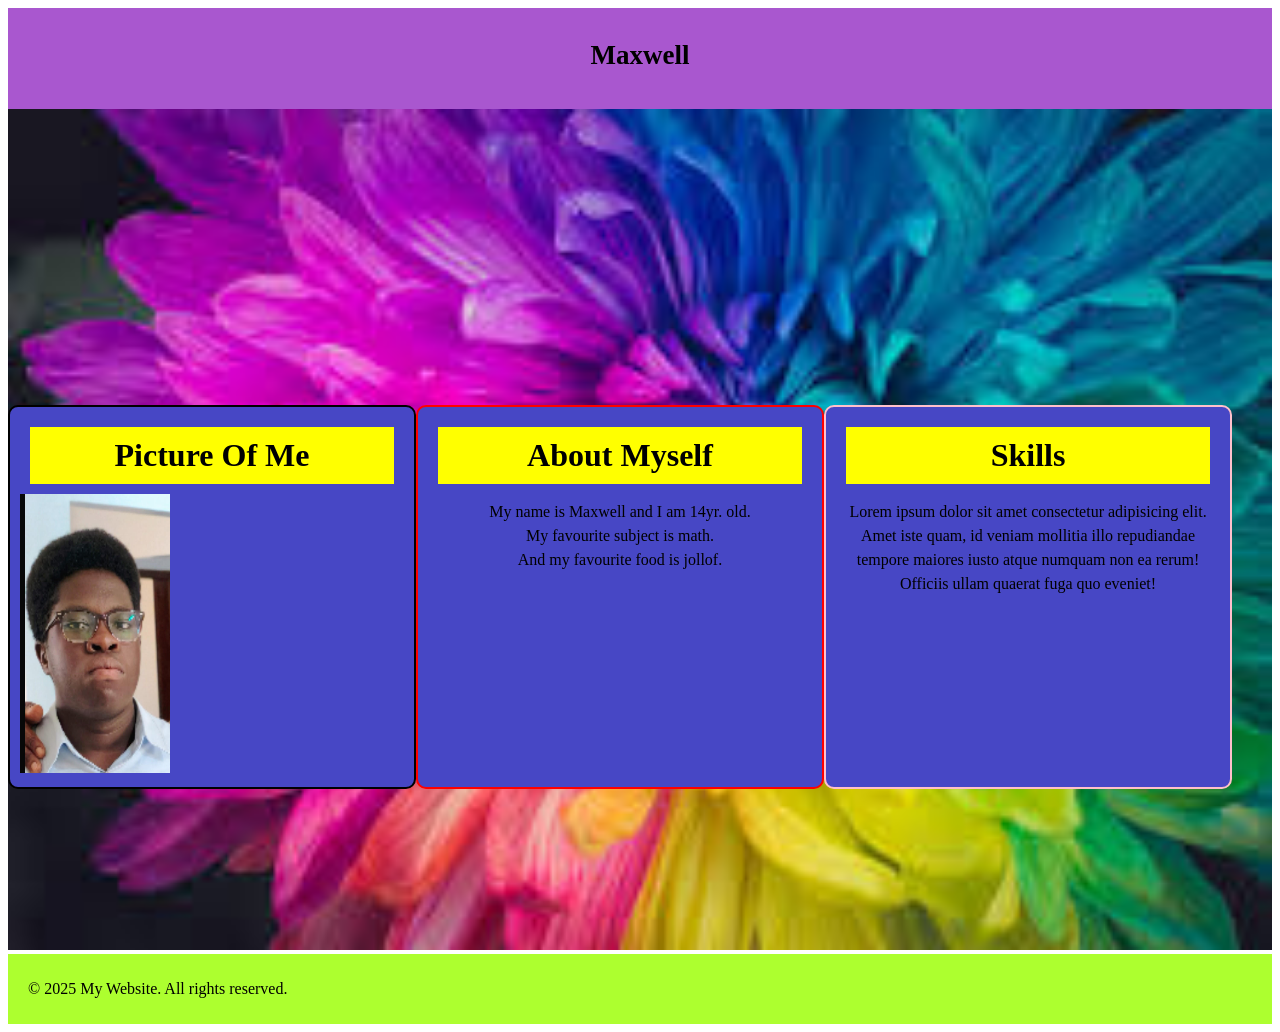
<file: allaboutme.html>
<!DOCTYPE html>
<html lang="en">
<head>
    <title>Myself</title>
    <link rel="stylesheet" href="My.css">
</head>
<body>
    <nav class="nav">
        <h1>Maxwell</h1>
    </nav>
    <div>
        <img src="colour.jpg" alt="" class="img">
        </div>
    <div class="M">
    <div class="card">
        <h1>Picture Of Me</h1>
      <img src="max.jpg" alt="" class="img2">
    </div>
    <div class="cardz">
        <h1>About Myself</h1>
        <p class="A">My name is Maxwell and I am 14yr. old.<br>
           My favourite subject is math. <br>
           And my favourite food is jollof.
           </p>
    </div>
    <div class="cardy">
      <h1>Skills</h1>
      <p class="B">Lorem ipsum dolor sit amet consectetur adipisicing elit.<br> 
        Amet iste quam, id veniam mollitia illo repudiandae <br>
        tempore maiores iusto atque numquam non ea rerum! <br>
        Officiis ullam quaerat fuga quo eveniet!</p>
    </div>
    </div>
    <!-- Footer section -->
  <footer class="site-footer">
    <p>&copy; 2025 My Website. All rights reserved.</p>
    </footer>
</body>
</html>
</file>
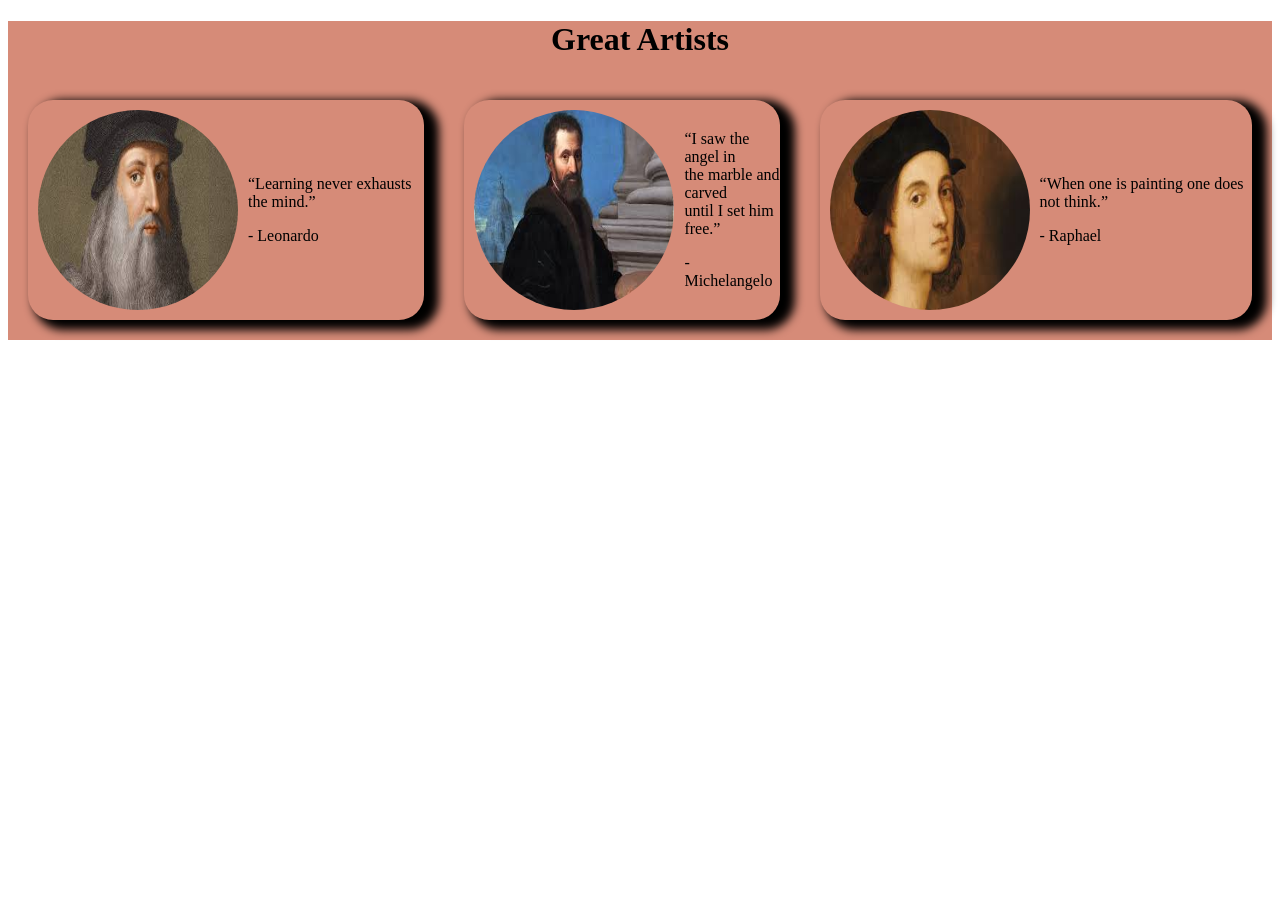
<file: client.html>
<!DOCTYPE html>
<html lang="en">
<head>
    <meta charset="UTF-8">
    <meta name="viewport" content="width=device-width, initial-scale=1.0">
    <title>Document</title>
    <link rel="stylesheet" href="client.css">
</head>
<body>
    <div class="Art">
      <h1>Great Artists</h1>
      <div class="main-test">
        <figure>
            <img src="Leonardo.jpg" alt="Leonardo">
            <figcaption>
              <p><q>Learning never exhausts the mind.</q></p>
              <p>- Leonardo</p>
            </figcaption>
        </figure>
        <figure>
          <img src="Michelangelo.jpg" alt="Michelangelo">
          <figcaption>
            <p><q>I saw the angel in <br> the marble and carved <br> until I set him <br> free.</q></p>
            <p>- Michelangelo</p> 
          </figcaption>
        </figure>
        <figure>
          <img src="Raphael.jpg" alt="Raphael">
          <figcaption>
            <p><q>When one is painting one does not think.</q></p>
            <p>- Raphael</p> 
          </figcaption>
        </figure>
      </div>   
    </div>
</body>
</html>
</file>
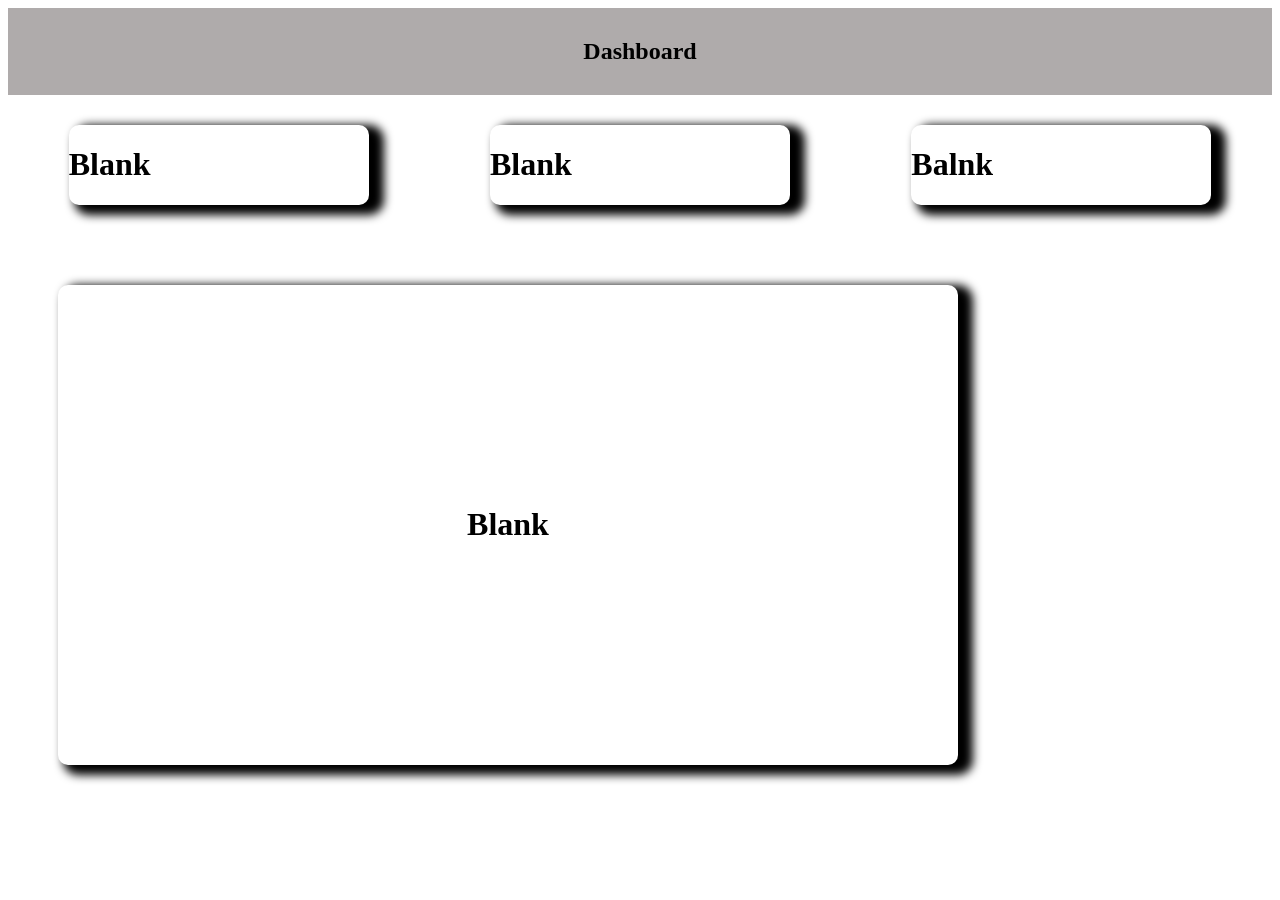
<file: dashboard.html>
<!DOCTYPE html>
<html lang="en">
<head>
    <meta charset="UTF-8">
    <meta name="viewport" content="width=device-width, initial-scale=1.0">
    <title>Dashboard</title>
    <style>
        nav{
            text-align: center;
            background-color: rgb(175, 171, 171);
            color: black;
            padding: 10px;
        }
        .M{
            display: flex;
            justify-content: space-around;
        }
        .card{
           box-shadow: 10px 5px 10px 5px;
           width: 300px;
           margin: 30px;
           border-radius: 10px;
        }
        .card3{
          box-shadow: 10px 5px 10px 5px;
          width: 500px;
          margin: 50px;
          padding: 200px; 
          text-align: center;
          border-radius: 10px;
        }


    </style>
</head>
<body>
    <nav class="nav"><h1>Dashboard</h1></nav>
    <div class="M">
    <div class="card">
      <h1>Blank</h1>
    </div>
    <div class="card">
      <h1>Blank</h1>
    </div>
    <div class="card">
    <h1>Balnk</h1>
    </div>
    </div>
    <div class="card3">
      <h1>Blank</h1>
    </div>
</body>
</html>
</file>
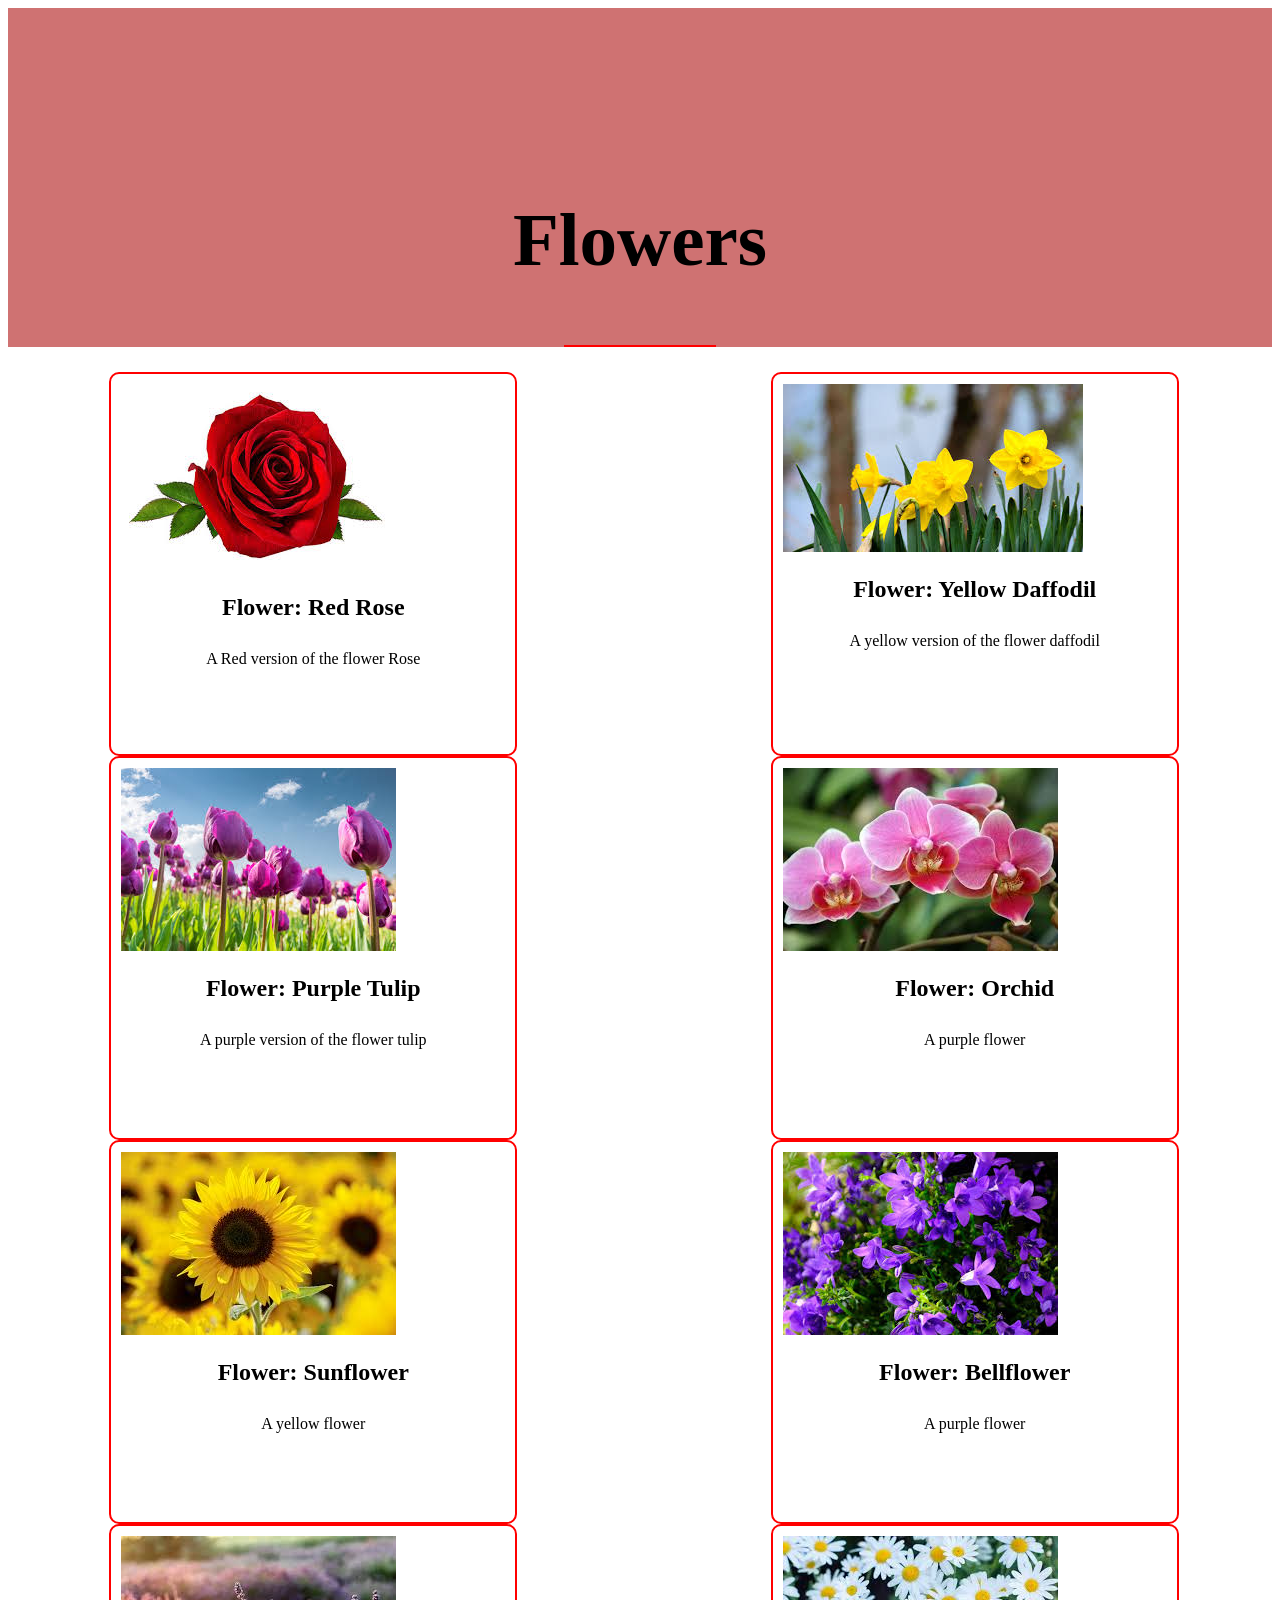
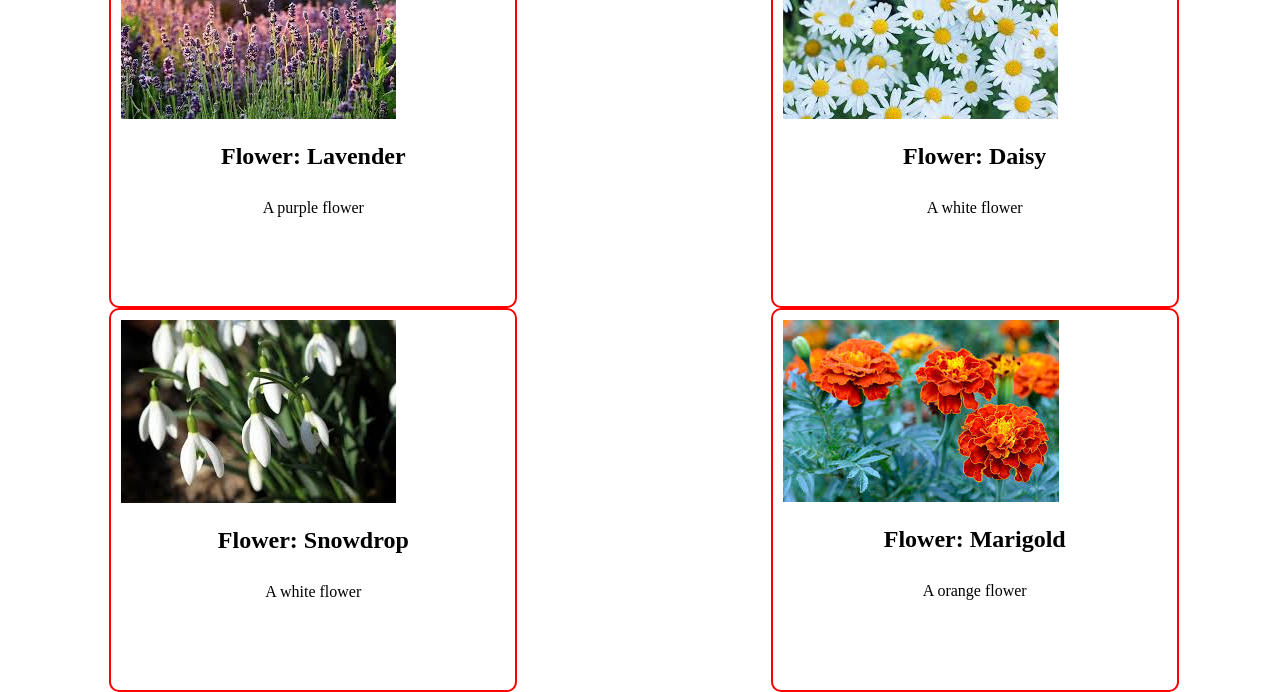
<file: gallary.html>
<!DOCTYPE html>
<html lang="en">
<head>
    <meta charset="UTF-8">
    <meta name="viewport" content="width=device-width, initial-scale=1.0">
    <title>My Gallary</title>
    <style>
 .body{
    text-align: center;
    margin-top: 50px;
    background: linear-gradient(red,coral,rgb(170, 114, 10),pink, lightpink);
 }
 nav{
    text-align: center;
    background-color: rgb(207, 114, 114);
    font-size: 50px;
    padding-top:10% ;
    margin: 0px;
 }
 hr{
    width: 150px;
    border: 1px solid red;
 }
 .card2{
    
    border: 2px solid red;
    border-radius: 10px;
    padding: 10px;
    width: 30vw;
    height: 40vh;
}
.card2 h2{
    text-align: center;
    background-color: white;
    padding: 10px;
    margin: 10px;
}
.card2 p{
    text-align: center;
    line-height: 1.5rem;
}
.card{
    border: 2px solid red;
    border-radius: 10px;
    padding: 10px;
    width: 30vw;
    height: 40vh;
}
.card h2{
    text-align: center;
    background-color: white;
    padding: 10px;
    margin: 10px;
}
.card p{
    text-align: center;
    line-height: 1.5rem;
}

.card3{
    
    border: 2px solid red;
    border-radius: 10px;
    padding: 10px;
    width: 30vw;
    height: 40vh;
}
.card3 h2{
    text-align: center;
    background-color: white;
    padding: 10px;
    margin: 10px;
}
.card3 p{
    text-align: center;
    line-height: 1.5rem;
}
.card4{
    border: 2px solid red;
    border-radius: 10px;
    padding: 10px;
    width: 30vw;
    height: 40vh;
}
.card4 h2{
    text-align: center;
    background-color: white;
    padding: 10px;
    margin: 10px;
}
.card4 p{
    text-align: center;
    line-height: 1.5rem;
}
.card5{
    
    border: 2px solid red;
    border-radius: 10px;
    padding: 10px;
    width: 30vw;
    height: 40vh;
}
.card5 h2{
    text-align: center;
    background-color: white;
    padding: 10px;
    margin: 10px;
}
.card5 p{
    text-align: center;
    line-height: 1.5rem;
}

.card6{
    
    border: 2px solid red;
    border-radius: 10px;
    padding: 10px;
    width: 30vw;
    height: 40vh;
}
.card6 h2{
    text-align: center;
    background-color: white;
    padding: 10px;
    margin: 10px;
}
.card6 p{
    text-align: center;
    line-height: 1.5rem;
}
.card7{
    
    border: 2px solid red;
    border-radius: 10px;
    padding: 10px;
    width: 30vw;
    height: 40vh;
}
.card7 h2{
    text-align: center;
    background-color: white;
    padding: 10px;
    margin: 10px;
}
.card7 p{
    text-align: center;
    line-height: 1.5rem;
}
.card8{
   
    border: 2px solid red;
    border-radius: 10px;
    padding: 10px;
    width: 30vw;
    height: 40vh;
}
.card8 h2{
    text-align: center;
    background-color: white;
    padding: 10px;
    margin: 10px;
}
.card8 p{
    text-align: center;
    line-height: 1.5rem;
}

.card9{
    
    border: 2px solid red;
    border-radius: 10px;
    padding: 10px;
    width: 30vw;
    height: 40vh;
}
.card9 h2{
    text-align: center;
    background-color: white;
    padding: 10px;
    margin: 10px;
}
.card9 p{
    text-align: center;
    line-height: 1.5rem;
}
.card10{
   
    border: 2px solid red;
    border-radius: 10px;
    padding: 10px;
    width: 30vw;
    height: 40vh;
}
.card10 h2{
    text-align: center;
    background-color: white;
    padding: 10px;
    margin: 10px;
}
.card10 p{
    text-align: center;
    line-height: 1.5rem;
}
.M{
    display: flex;
    flex-direction: row;
    position: absolute;
    flex-wrap: wrap;
    gap: 4%;
    justify-content: space-around;
}

    </style>
</head>
<body>
    <nav class="R">
    <h1>Flowers</h1>
    <hr>
    </nav>
    <div class="M">
    <div class="card">
        <img src="Rose.jpg" alt="Profile">
        <div class="textcontainer">
            <h2>Flower: Red Rose</h2>
            <p>A Red version of the flower Rose</p>
            
        </div>
    </div>
    <div class="card2">
        <img src="Daffodil.jpg" alt="Profile">
        <div class="textcontainer">
            <h2>Flower: Yellow Daffodil</h2>
            <p> A yellow version of the flower daffodil</p>
            
        </div>
    </div>
     <div class="card3">
        <img src="tulip.jpg" alt="Profile">
        <div class="textcontainer">
            <h2>Flower: Purple Tulip</h2>
            <p>A purple version of the flower tulip</p>
            
        </div>
    </div>
     <div class="card4">
        <img src="Orchid.jpg" alt="Profile">
        <div class="textcontainer">
            <h2>Flower: Orchid</h2>
            <p>A purple flower</p>
            
        </div>
    </div>
     <div class="card5">
        <img src="sunflower.jpg" alt="Profile">
        <div class="textcontainer">
            <h2>Flower: Sunflower</h2>
            <p>A yellow flower</p>
            
        </div>
    </div>
     <div class="card6">
        <img src="Bellflower.jpg" alt="Profile">
        <div class="textcontainer">
            <h2>Flower: Bellflower</h2>
            <p>A purple flower</p>
            
        </div>
    </div>
     <div class="card7">
        <img src="Lavender.jpg" alt="Profile">
        <div class="textcontainer">
            <h2>Flower: Lavender</h2>
            <p>A purple flower</p>
            
        </div>
    </div>
     <div class="card8">
        <img src="Daisy.jpg" alt="Profile">
        <div class="textcontainer">
            <h2>Flower: Daisy</h2>
            <p>A white flower</p>
            
        </div>
    </div>
     <div class="card9">
        <img src="Snowdrop.jpg" alt="Profile">
        <div class="textcontainer">
            <h2>Flower: Snowdrop</h2>
            <p>A white flower</p>
            
        </div>
    </div>
     <div class="card10">
        <img src="Marigold.jpg" alt="Profile">
        <div class="textcontainer">
            <h2>Flower: Marigold</h2>
            <p>A orange flower</p>
        </div>
    </div>
    </div>
</body>
</html>
</file>
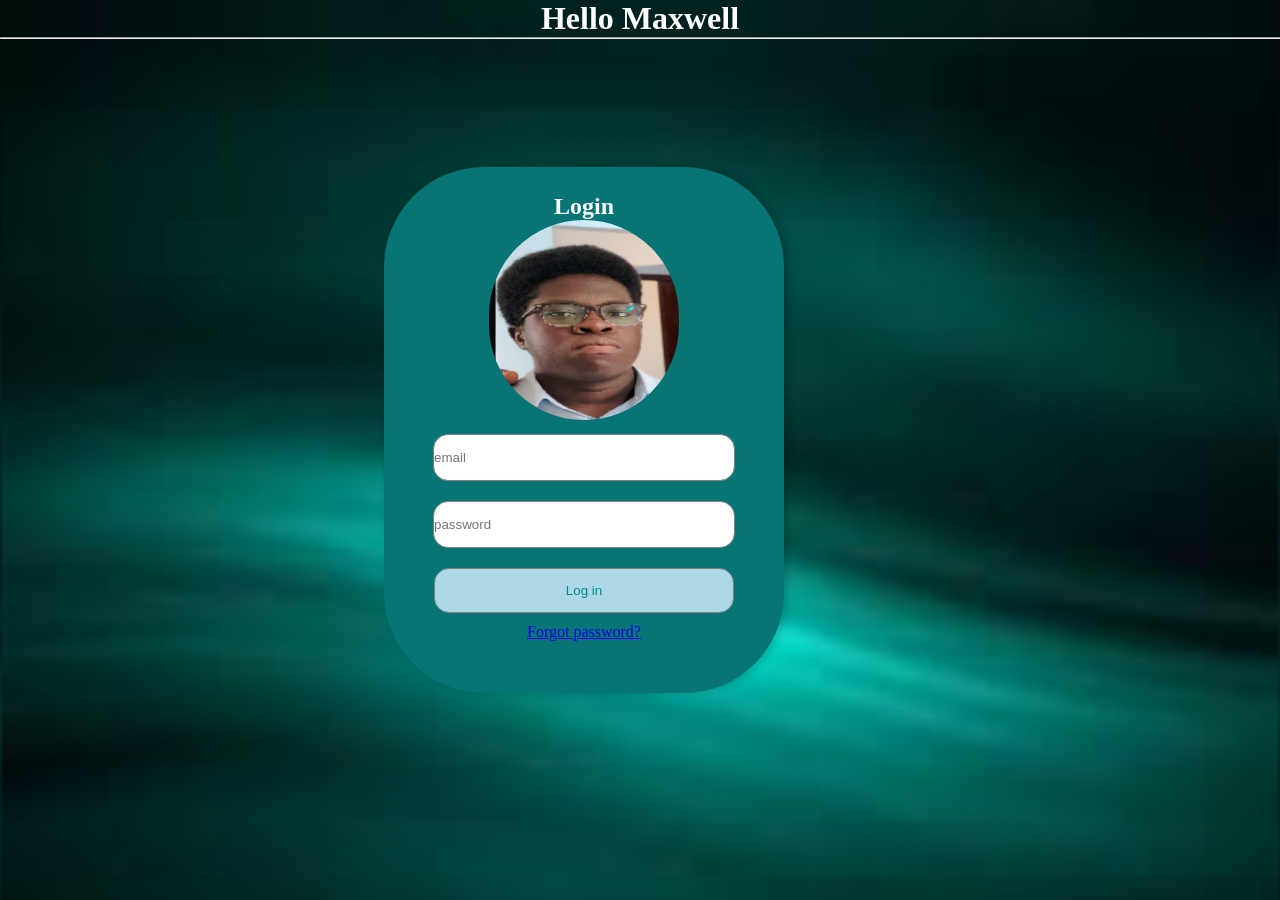
<file: login.html>
<!DOCTYPE html>
<html lang="en">
<head>
    <meta charset="UTF-8">
    <meta name="viewport" content="width=device-width, initial-scale=1.0">
    <title>Login page</title>
    <link rel="stylesheet" href="login.css">
</head>
<body>
    <h1>Hello Maxwell</h1>
    <hr>
    <div class="login-container">
        <h2>Login</h2>
        <img src="max.jpg" alt="profile">
            <form action="" method="post">
                <input type="email" name="email" id="email" placeholder="email"> <br>
                <input type="password" name="password" id="password" placeholder="password"> <br>
                <button type="submit">Log in</button>
                 <p><a href="#">Forgot password?</a></p>      
            </form>
    </div>
</body>
</html>
</file>
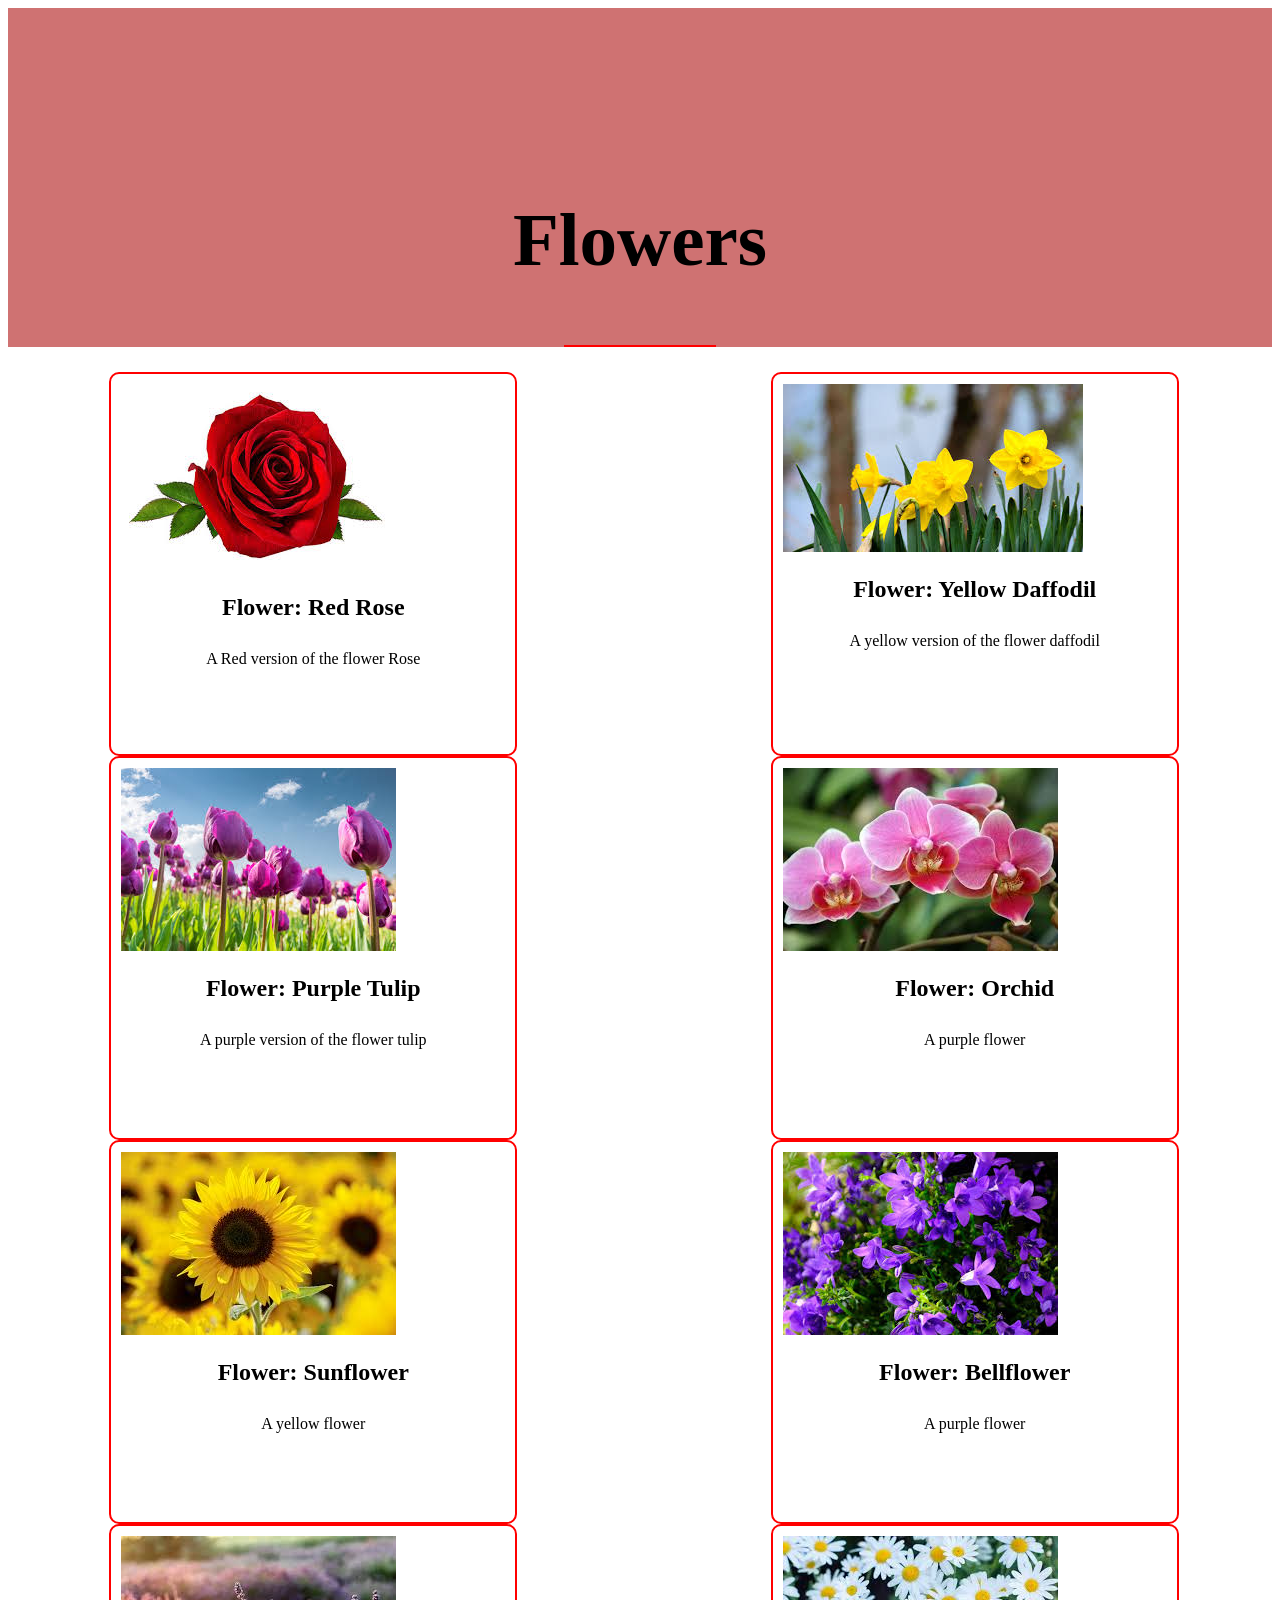
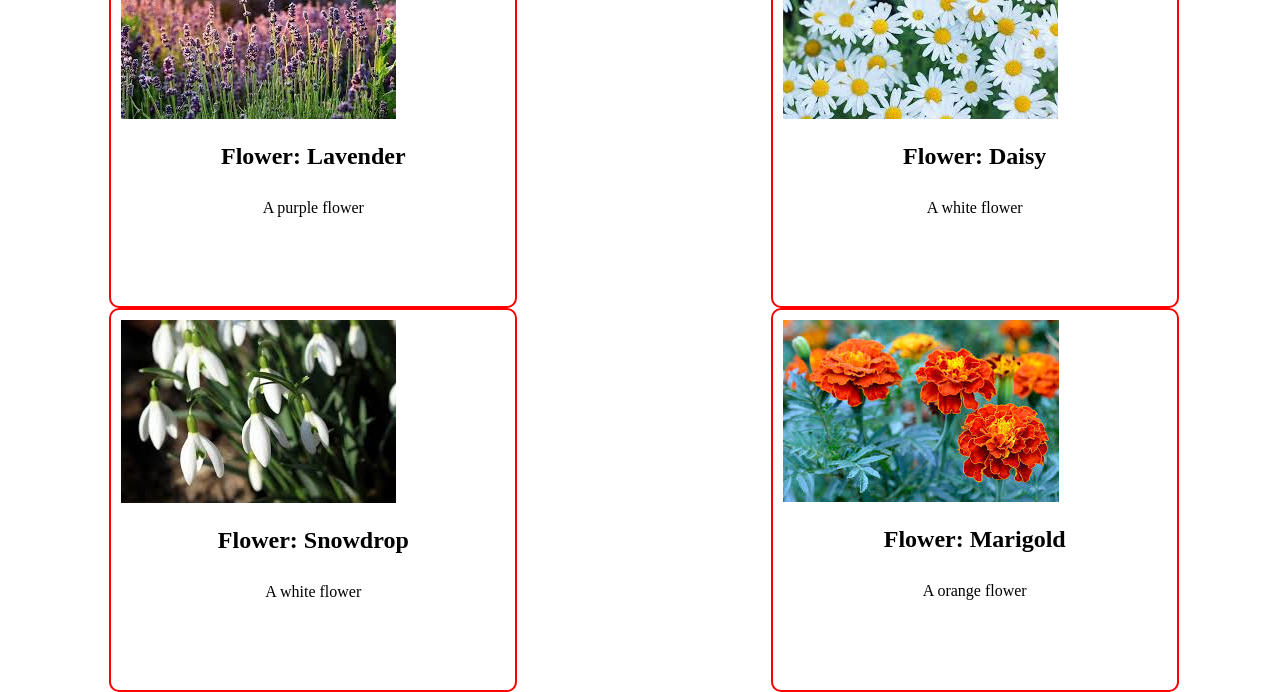
<file: Max Profile.html>
<!DOCTYPE html>
<html lang="en">
<head>
    <meta charset="UTF-8">
    <meta name="viewport" content="width=device-width, initial-scale=1.0">
    <title>My Profile</title>
    <style>
 .body{
    text-align: center;
    margin-top: 50px;
    background: linear-gradient(red,coral,rgb(170, 114, 10),pink, lightpink);
 }
 nav{
    text-align: center;
    background-color: rgb(207, 114, 114);
    font-size: 50px;
    padding-top:10% ;
    margin: 0px;
 }
 hr{
    width: 150px;
    border: 1px solid red;
 }
 .card2{
    
    border: 2px solid red;
    border-radius: 10px;
    padding: 10px;
    width: 30vw;
    height: 40vh;
}
.card2 h2{
    text-align: center;
    background-color: white;
    padding: 10px;
    margin: 10px;
}
.card2 p{
    text-align: center;
    line-height: 1.5rem;
}
.card{
    border: 2px solid red;
    border-radius: 10px;
    padding: 10px;
    width: 30vw;
    height: 40vh;
}
.card h2{
    text-align: center;
    background-color: white;
    padding: 10px;
    margin: 10px;
}
.card p{
    text-align: center;
    line-height: 1.5rem;
}

.card3{
    
    border: 2px solid red;
    border-radius: 10px;
    padding: 10px;
    width: 30vw;
    height: 40vh;
}
.card3 h2{
    text-align: center;
    background-color: white;
    padding: 10px;
    margin: 10px;
}
.card3 p{
    text-align: center;
    line-height: 1.5rem;
}
.card4{
    border: 2px solid red;
    border-radius: 10px;
    padding: 10px;
    width: 30vw;
    height: 40vh;
}
.card4 h2{
    text-align: center;
    background-color: white;
    padding: 10px;
    margin: 10px;
}
.card4 p{
    text-align: center;
    line-height: 1.5rem;
}
.card5{
    
    border: 2px solid red;
    border-radius: 10px;
    padding: 10px;
    width: 30vw;
    height: 40vh;
}
.card5 h2{
    text-align: center;
    background-color: white;
    padding: 10px;
    margin: 10px;
}
.card5 p{
    text-align: center;
    line-height: 1.5rem;
}

.card6{
    
    border: 2px solid red;
    border-radius: 10px;
    padding: 10px;
    width: 30vw;
    height: 40vh;
}
.card6 h2{
    text-align: center;
    background-color: white;
    padding: 10px;
    margin: 10px;
}
.card6 p{
    text-align: center;
    line-height: 1.5rem;
}
.card7{
    
    border: 2px solid red;
    border-radius: 10px;
    padding: 10px;
    width: 30vw;
    height: 40vh;
}
.card7 h2{
    text-align: center;
    background-color: white;
    padding: 10px;
    margin: 10px;
}
.card7 p{
    text-align: center;
    line-height: 1.5rem;
}
.card8{
   
    border: 2px solid red;
    border-radius: 10px;
    padding: 10px;
    width: 30vw;
    height: 40vh;
}
.card8 h2{
    text-align: center;
    background-color: white;
    padding: 10px;
    margin: 10px;
}
.card8 p{
    text-align: center;
    line-height: 1.5rem;
}

.card9{
    
    border: 2px solid red;
    border-radius: 10px;
    padding: 10px;
    width: 30vw;
    height: 40vh;
}
.card9 h2{
    text-align: center;
    background-color: white;
    padding: 10px;
    margin: 10px;
}
.card9 p{
    text-align: center;
    line-height: 1.5rem;
}
.card10{
   
    border: 2px solid red;
    border-radius: 10px;
    padding: 10px;
    width: 30vw;
    height: 40vh;
}
.card10 h2{
    text-align: center;
    background-color: white;
    padding: 10px;
    margin: 10px;
}
.card10 p{
    text-align: center;
    line-height: 1.5rem;
}
.M{
    display: flex;
    flex-direction: row;
    position: absolute;
    flex-wrap: wrap;
    gap: 4%;
    justify-content: space-around;
}

    </style>
</head>
<body>
    <nav class="R">
    <h1>Flowers</h1>
    <hr>
    </nav>
    <div class="M">
    <div class="card">
        <img src="Rose.jpg" alt="Profile">
        <div class="textcontainer">
            <h2>Flower: Red Rose</h2>
            <p>A Red version of the flower Rose</p>
            
        </div>
    </div>
    <div class="card2">
        <img src="Daffodil.jpg" alt="Profile">
        <div class="textcontainer">
            <h2>Flower: Yellow Daffodil</h2>
            <p> A yellow version of the flower daffodil</p>
            
        </div>
    </div>
     <div class="card3">
        <img src="tulip.jpg" alt="Profile">
        <div class="textcontainer">
            <h2>Flower: Purple Tulip</h2>
            <p>A purple version of the flower tulip</p>
            
        </div>
    </div>
     <div class="card4">
        <img src="Orchid.jpg" alt="Profile">
        <div class="textcontainer">
            <h2>Flower: Orchid</h2>
            <p>A purple flower</p>
            
        </div>
    </div>
     <div class="card5">
        <img src="sunflower.jpg" alt="Profile">
        <div class="textcontainer">
            <h2>Flower: Sunflower</h2>
            <p>A yellow flower</p>
            
        </div>
    </div>
     <div class="card6">
        <img src="Bellflower.jpg" alt="Profile">
        <div class="textcontainer">
            <h2>Flower: Bellflower</h2>
            <p>A purple flower</p>
            
        </div>
    </div>
     <div class="card7">
        <img src="Lavender.jpg" alt="Profile">
        <div class="textcontainer">
            <h2>Flower: Lavender</h2>
            <p>A purple flower</p>
            
        </div>
    </div>
     <div class="card8">
        <img src="Daisy.jpg" alt="Profile">
        <div class="textcontainer">
            <h2>Flower: Daisy</h2>
            <p>A white flower</p>
            
        </div>
    </div>
     <div class="card9">
        <img src="Snowdrop.jpg" alt="Profile">
        <div class="textcontainer">
            <h2>Flower: Snowdrop</h2>
            <p>A white flower</p>
            
        </div>
    </div>
     <div class="card10">
        <img src="Marigold.jpg" alt="Profile">
        <div class="textcontainer">
            <h2>Flower: Marigold</h2>
            <p>A orange flower</p>
        </div>
    </div>
    </div>
</body>
</html>
</file>
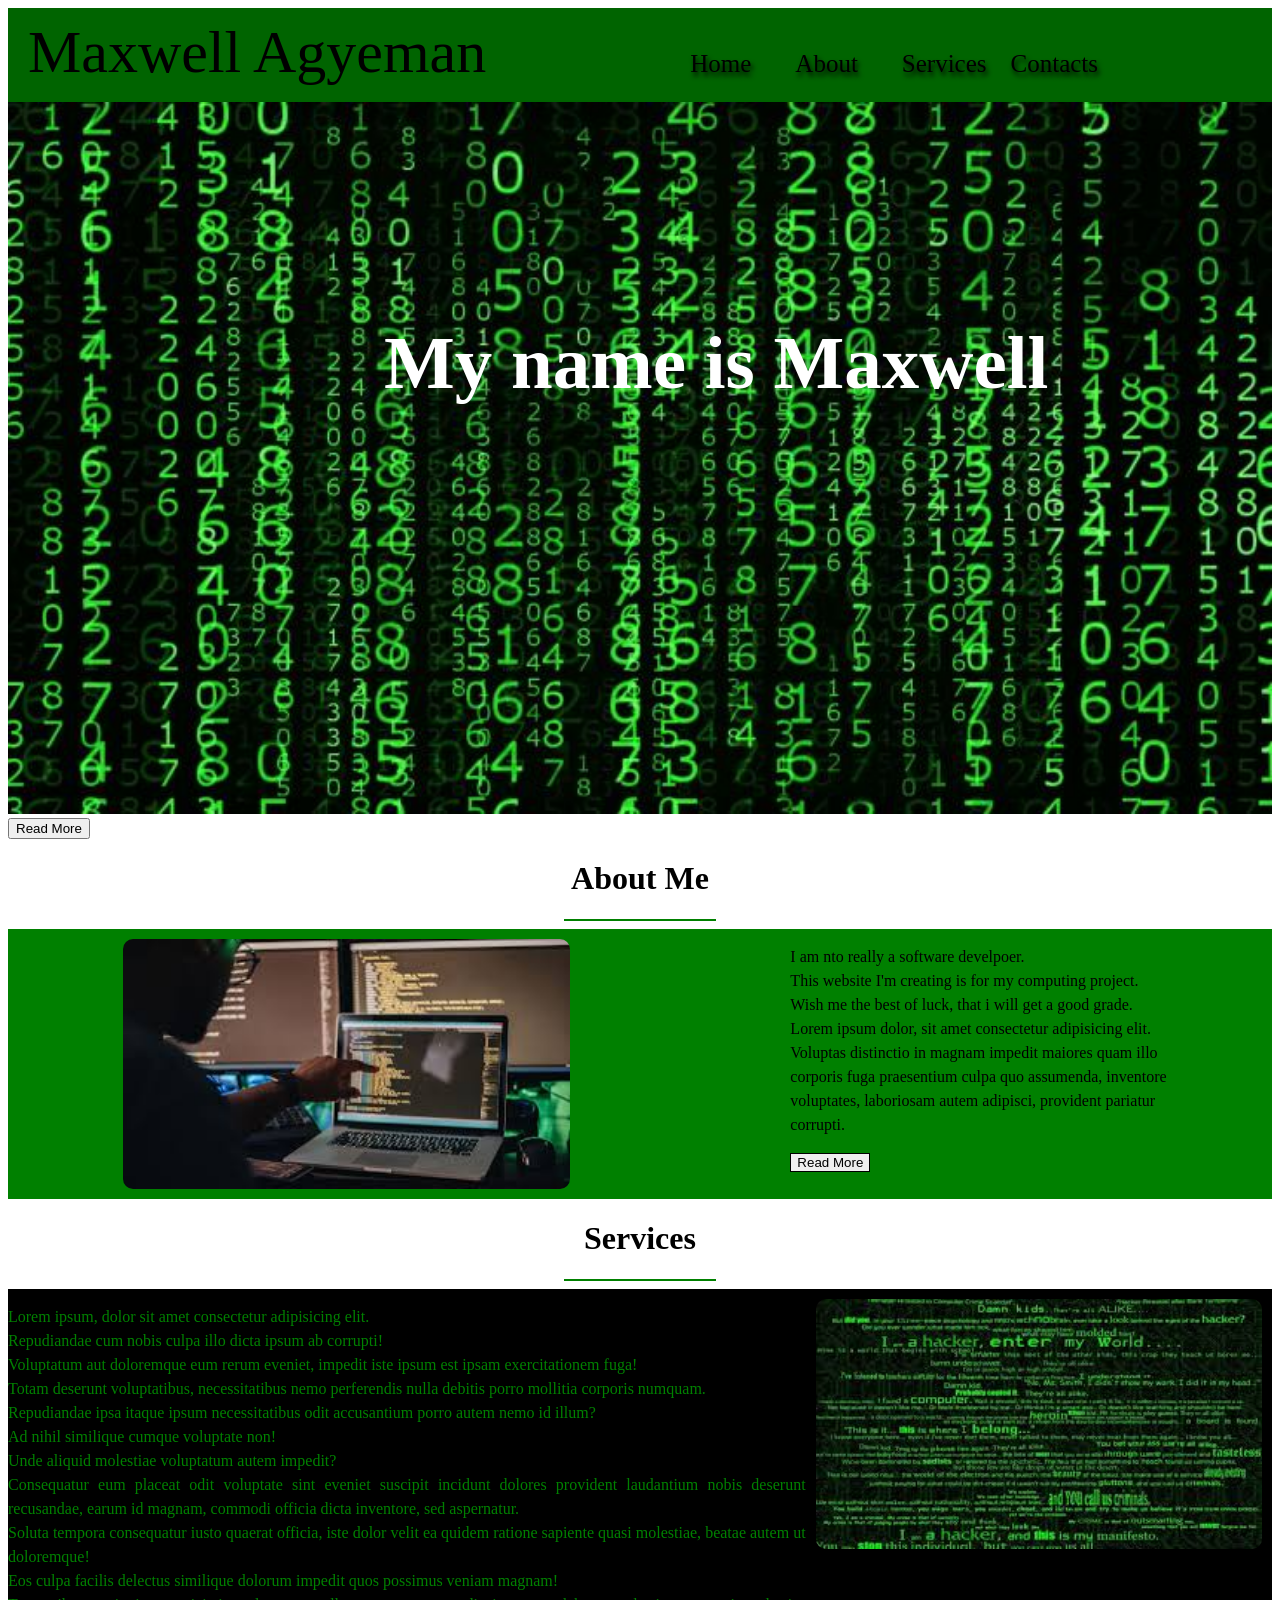
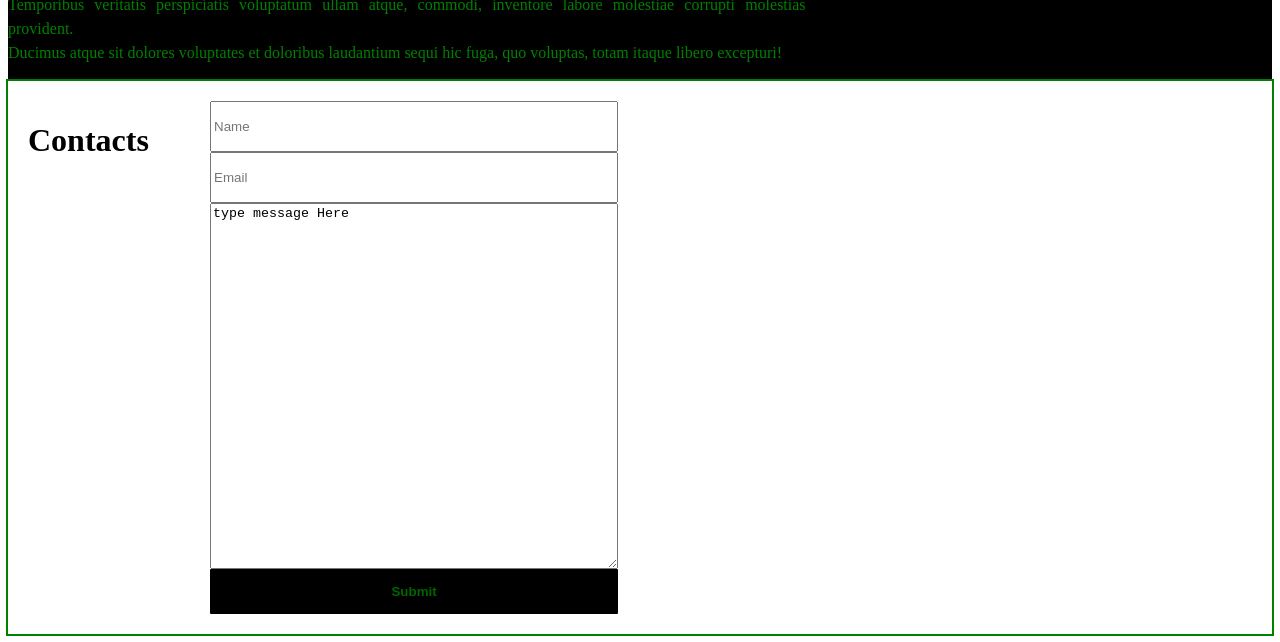
<file: portfolio.html>
<!DOCTYPE html>
<html>
<head>
    <title>Document</title>
</head>
<link rel="stylesheet" href="portfolio.css">
<body>
     <nav class="nav">
        <span class="P">Maxwell Agyeman</span>
        <a href="#" class="home">Home</a>
        <a href="#" class="about">About</a>
        <a href="#" class="services">Services</a>
        <a href="#" class="contacts">Contacts</a>
    </nav>
        <div>
            <img src="hack.jpeg" alt="" class="img">
            <button>Read More</button>
        </div>
         <h1 class="words">My name is Maxwell</h1>
         <!--About Section-->
         <div class="mainabt">
            <h1>About Me</h1>
            <hr>
            <div class="abtcont">
            <img src="black.jpg" alt="">
            <div>
                <p>I am nto really a software develpoer.<br> 
                   This website I'm creating is for my computing project.<br>
                   Wish me the best of luck, that i will get a good grade.<br>
                   Lorem ipsum dolor, sit amet consectetur adipisicing elit.<br> 
                   Voluptas distinctio in magnam impedit maiores quam illo <br>
                   corporis fuga praesentium culpa quo assumenda, inventore <br>
                   voluptates, laboriosam autem adipisci, provident pariatur <br>
                   corrupti.</p>
                   <button>Read More</button>
            </div>
            </div>
         </div>
         <!--Services-->
         <div class="mainserv">
            <h1>Services</h1>
            <hr>
            <div class="servcont">
                <p>Lorem ipsum, dolor sit amet consectetur adipisicing elit. <br>
                    Repudiandae cum nobis culpa illo dicta ipsum ab corrupti!<br>
                    Voluptatum aut doloremque eum rerum eveniet, impedit iste ipsum est ipsam exercitationem fuga!<br>
                    Totam deserunt voluptatibus, necessitatibus nemo perferendis nulla debitis porro mollitia corporis numquam.<br> 
                    Repudiandae ipsa itaque ipsum necessitatibus odit accusantium porro autem nemo id illum? <br>
                    Ad nihil similique cumque voluptate non!<br>
                    Unde aliquid molestiae voluptatum autem impedit?<br> 
                    Consequatur eum placeat odit voluptate sint eveniet suscipit incidunt dolores provident laudantium nobis deserunt recusandae, earum id magnam, commodi officia dicta inventore, sed aspernatur.<br>
                    Soluta tempora consequatur iusto quaerat officia, iste dolor velit ea quidem ratione sapiente quasi molestiae, beatae autem ut doloremque!<br>
                     Eos culpa facilis delectus similique dolorum impedit quos possimus veniam magnam!<br>
                    Temporibus veritatis perspiciatis voluptatum ullam atque, commodi, inventore labore molestiae corrupti molestias provident.<br> 
                    Ducimus atque sit dolores voluptates et doloribus laudantium sequi hic fuga, quo voluptas, totam itaque libero excepturi!</p>
                   <div>
                    <img src="green.jpg" alt="">
                   </div>
                </div>
         </div>
         <!--Contacs-->
         <div class="cont">
            <h1>Contacts</h1>
          <div class="form">
            <input type="text" placeholder="Name">
            <input type="email" placeholder="Email">
            <textarea>type message Here</textarea>
            <button>Submit</button>
          </div>
         </div>
</body>
</html>
</file>
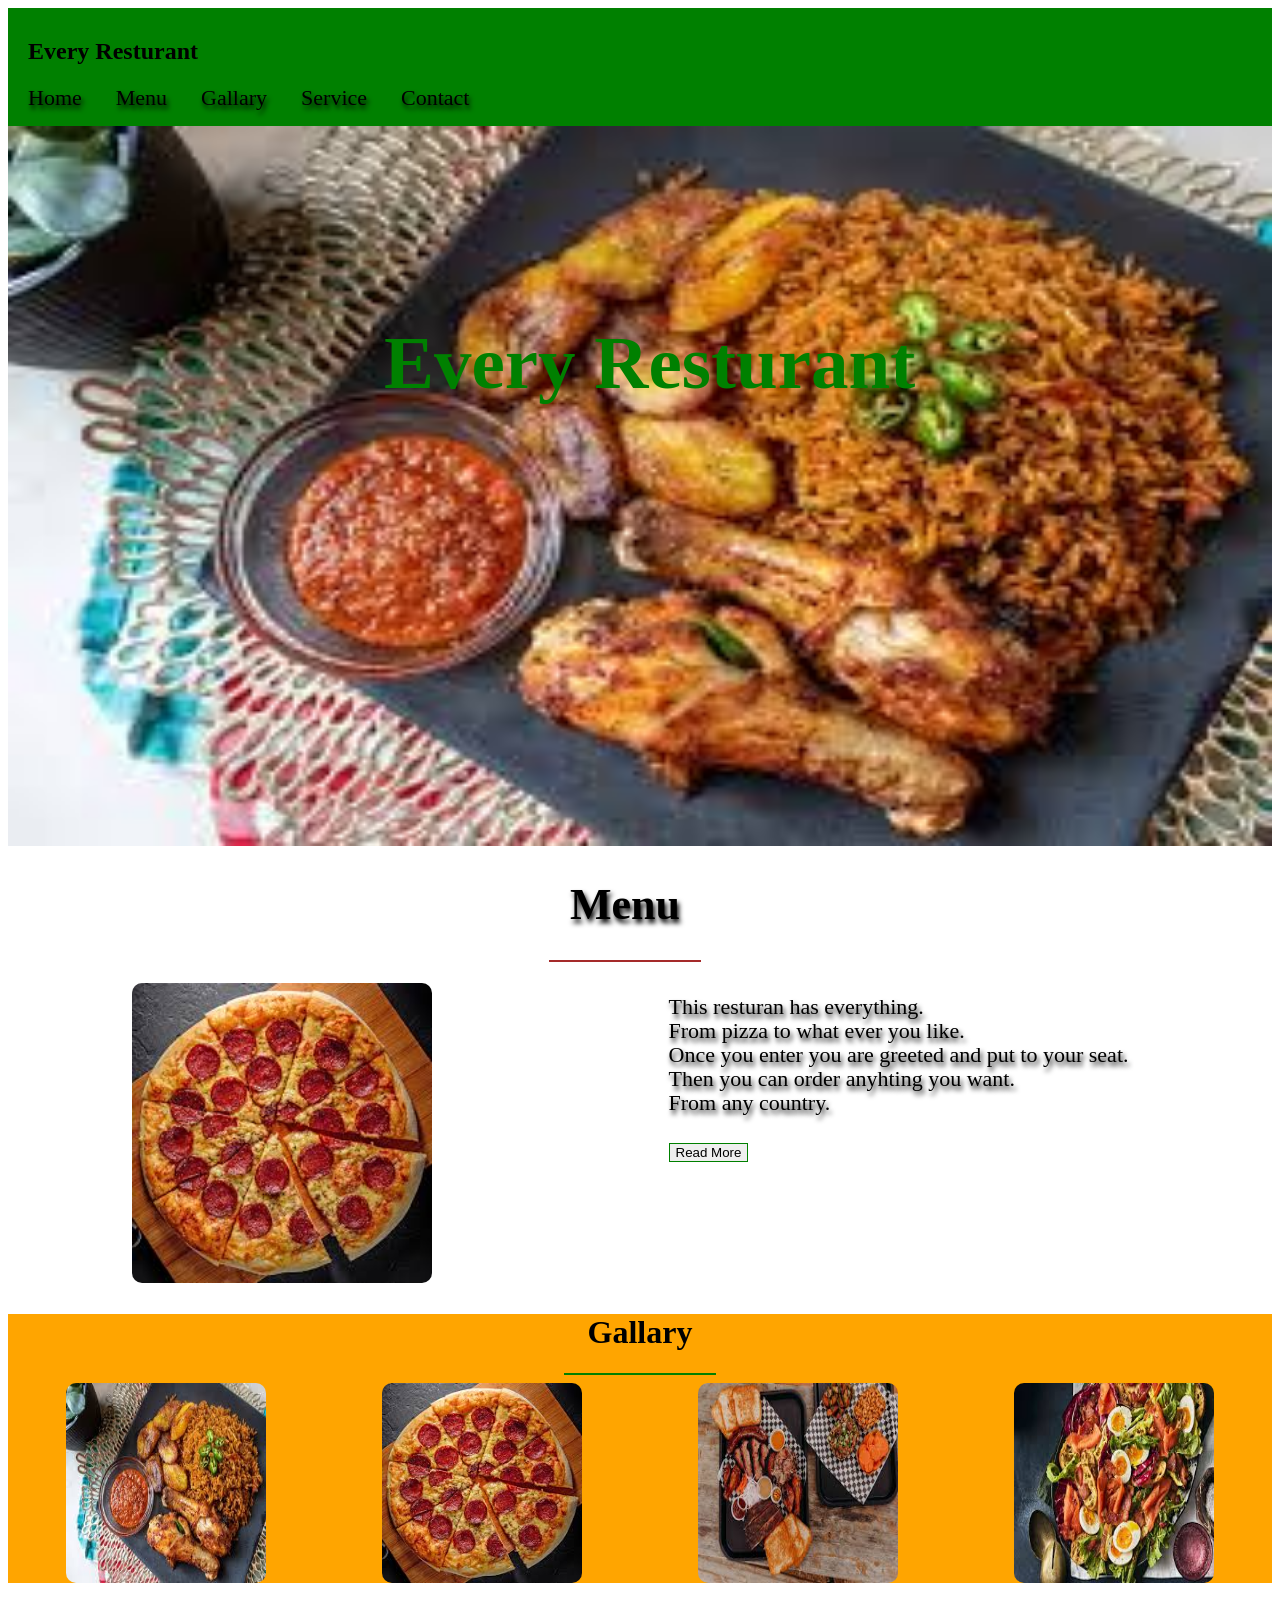
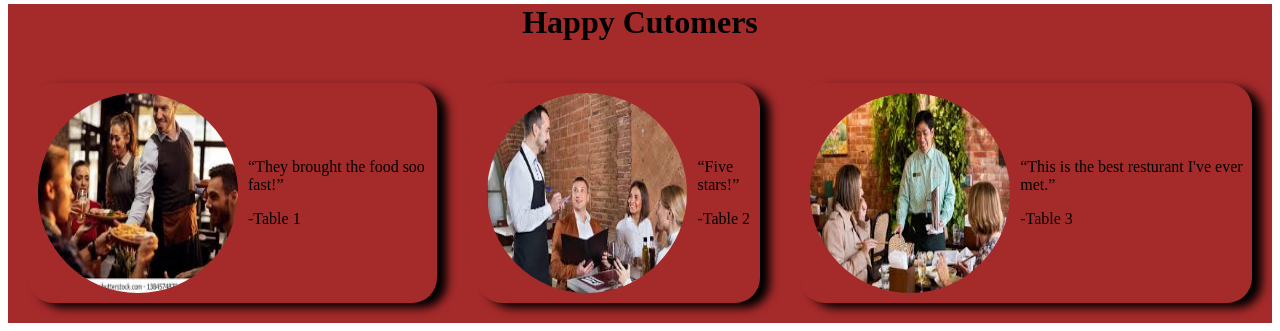
<file: resturan.html>
<!DOCTYPE html>
<html lang="en">
<head>
    <meta charset="UTF-8">
    <meta name="viewport" content="width=device-width, initial-scale=1.0">
    <title>Resturant</title>
    <link rel="stylesheet" href="Style.css">
</head>
<body>
    <nav class="nav">
        <h1> Every Resturant</h1>
        <a href="#" class="home">Home</a>
        <a href="#" class="menu">Menu</a>
        <a href="#" class="gallary">Gallary</a>
        <a href="#" class="service">Service</a>
        <a href="#" class="contact">Contact</a>
    </nav>
    <main>
        <div class="img">
            <img src="jollof.jpg" class="orange" alt="img">
        </div>
        <h1 class="words">Every Resturant</h1>
    </main>
    <main>
        <!--Menu-->
        <div class="main menu">
            <h1>Menu</h1>
            <hr>
            <div class="abt cont">
                <img src="pizza.jpg" alt="">
                <div>
                    <p>This resturan has everything.<br>
                       From pizza to what ever you like.<br>
                       Once you enter you are greeted and put to your seat.<br>
                       Then you can order anyhting you want.<br>
                       From any country.</p>
                       <button>Read More</button>
                       
                       
                </div>
            </div>
        </div>
                      <!--Gallary section-->
                      <div class="gal cont">
                        <h1>Gallary</h1>
                        <hr>
                        <div class="gal img">
                        <img src="jollof.jpg" alt="">
                        <img src="pizza.jpg" alt="">
                        <img src="breakfast.jpg" alt="">
                        <img src="salad.jpg" alt="">            
                        </div>
                       </div>
                       <div class="cutomers">
                        <h1>Happy Cutomers</h1>
                           <div class="main-test">
                            <figure>
                                <img src="hap.jpg" alt="Table 1">
                                <figcaption>
                                    <p><q>They brought the food soo fast!</q></p>
                                    <p>-Table 1</p>
                                </figcaption>
                            </figure>
                            <figure>
                                <img src="ppy.jpg" alt="Table 2">
                                <figcaption>
                                    <p><q>Five stars!</q></p>
                                    <p>-Table 2</p>
                                </figcaption>
                            </figure>
                            <figure>
                                <img src="client.jpg" alt="Table 3">
                                <figcaption>
                                    <p><q>This is the best resturant I've ever met.</q></p>
                                    <p>-Table 3</p>
                                </figcaption>
                            </figure>
                        </div>
                       </div>
                       
    </main>
</body>
</html>
</file>
<file: My.css>
.img{
    width: 100%;
    height: 100%;
    position: relative;
}
.img2{
    width: 150px;
    background-color: rgb(71, 71, 197);
    height: 31vh;
}
.cardy{
    background-color: rgb(71, 71, 197);
    border: 2px solid pink;
    border-radius: 10px;
    padding: 10px;
    width: 30vw;
    height: 40vh;
}
.cardy h1{
    text-align: center;
    background-color: yellow;
    padding: 10px;
    margin: 10px;
}
.cardy p{
    text-align: center;
    line-height: 1.5rem;
}
.card{
    background-color: rgb(71, 71, 197);
    border: 2px solid black;
    border-radius: 10px;
    padding: 10px;
    width: 30vw;
    height: 40vh;
}
.card h1{
    text-align: center;
    background-color: yellow;
    padding: 10px;
    margin: 10px;
}
.card p{
    text-align: center;
    line-height: 1.5rem;
}

.cardz{
    background-color: rgb(71, 71, 197);
    border: 2px solid red;
    border-radius: 10px;
    padding: 10px;
    width: 30vw;
    height: 40vh;
}
.cardz h1{
    text-align: center;
    background-color: yellow;
    padding: 10px;
    margin: 10px;
}
.cardz p{
    text-align: center;
    line-height: 1.5rem;
}

.nav{
    text-align: center;
    padding: 10px 20px;
    padding-bottom: 15px;
    font-size: large;
    background-color: rgb(169, 87, 207);
}
.site-footer{
    background-color: greenyellow;
    padding: 10px 20px;
}
.M{
    display: flex;
    flex-direction: row;
    position: absolute;
    top: 45%;
}
</file>
<file: client.css>
.Art{
    background-color: rgb(214, 139, 120);
}
.Art h1{
    text-align: center;
}
.main-test{
    display: flex;
}
figure{
    display: flex;
    justify-content: space-around;
    align-items: center;
    box-shadow: 10px 5px 10px 5px;
    margin: 20px;
    border-radius: 25px;
}
figure img{
    width: 200px;
    height: 200px;
    border-radius: 110px;
    padding: 10px;
}
</file>
<file: login.css>
*{
    padding: 0;
    margin: 0;
}
body{
    text-decoration: none;
    background-image: url(cyan.jpg);
    background-size: cover;
}
input,button{
    width: 300px;
    margin: 10px;
    height: 5vh;
    border: 1px solid grey;
    transition: 0.8s;
    border-radius: 15px;
}
.login-container{
    width: 400px;
    text-align: center;
    height: 500px;
    margin-left: 30%;
    margin-top: 10%;
    padding-top: 2%;
    border-radius: 100px;
    box-shadow: 4px 0 8px 0 rgba(0,0,0,0.2);
    background-color: rgb(7, 117, 117);
}
button{
    background-color: lightblue;
    transition: 3s;
    color: darkcyan;
}
button:hover{
    background-color: darkcyan;
    color: lightblue;
    border: 3px solid cyan;
    transition: 3s;
}
.login-container :hover{
    box-shadow: 8px 0 16px 0 rgba(black);
}
input :hover{
    margin: 15px;
}
img{
    border-radius: 100px;
    width: 190px;
    height: 200px;


}
h1{
    text-align: center;
    color: white;
}
hr{
    width: 100%;
}
h2{
    color: white;
}
</file>
<file: portfolio.css>
.home{
     font-size: 25px;
            margin-right: 20px;
            text-decoration: none;
            text-shadow: 2px 4px 5px;
            color: black;
            padding-right: 20px;
}
.about{
            font-size: 25px;
            margin-right: 20px;
            text-decoration: none;
            text-shadow: 2px 4px 5px;
            color:black ;
            padding-right: 20px;
        }
        .services{
            font-size: 25px;
            margin-right: 20px;
            text-decoration: none;
            text-shadow: 2px 4px 5px;
            color:black ;
            padding-right: 22x;
        }
        .contacts{
            font-size: 25px;
            margin-right: 20px;
            text-decoration: none;
            text-shadow: 2px 4px 5px;
            color:black ;
            padding-right: 20px;
        }
        .p{
            font-size: 30px;
            margin-right:20px ;
            color: black;
            text-shadow: 2px 4px 5px;
        }
        .nav{
            background-color: darkgreen;
            padding: 10px 20px;
            padding-bottom: 15px;
        }
        .nav a:hover {
            background-color:rgb(3, 250, 3);
            color: black;
        }
        .img{
            width: 100%;
            height: 100%;
            position: relative;
            
        }
        .words{
            position: absolute;
            font-size: 75px;
            top: 30%;
            left: 30%;
            color: white;

        }
        .P{
            font-size: 60px;
            margin-right: 200px;
        }
        .mainabt h1{
            text-align: center;
        }
        .abtcont{
            display: flex;
            justify-content: space-around;
            background-color: green;
        }
        .abtcont img{
            border-radius: 10px;
            margin: 10px;
            height: 250px;
        }
        .abtcont p{
            text-align: justify;
            line-height: 1.5rem;
        }
        hr{
            width: 150px;
            border: 1px solid black;
        }
        .abtcont button{
            border: 1px solid black;
        }
        .mainserv h1{
            text-align: center;
        }
        .servcont{
            display: flex; 
            justify-content: space-around;
            background-color: black;      
        }
        .servcont img{
            border-radius: 10px;
            margin: 10px;
            height: 250px;
        }
        .servcont p{
            color: green;
            text-align: justify;
            line-height: 1.5rem;
        }
        hr{
            border: 1px solid green;
        }
         .cont{
            display: flex;
            padding: 20px;
            gap: 5%;
            outline: 2px solid green;
         }
         .form{
            display: flex;
            flex-direction: column;
         }
         .form input{
            width: 400px;
            height: 5vh;
         }
         .form textarea{
            height: 40vh;
         }
         .form button{
            height: 5vh;
            font-weight: bold;
            background-color: black;
            color: darkgreen;
            text-decoration-color: white;
            border-radius: 1px;
            border: none;
         }
</file>
<file: Style.css>
.home{
            font-size: 22px;
            margin-right: 30px;
            text-decoration: none;
            text-shadow: 2px 4px 5px;
            color: black;
        } 
        .menu{
            font-size: 22px;
            margin-right: 30px;
            text-decoration: none;
            text-shadow: 2px 4px 5px;
            color: black;
        }
        .service{
            font-size: 22px;
            margin-right: 30px;
            text-decoration: none;
            text-shadow: 2px 4px 5px;
            color:black;
        }
        .contact{
            font-size: 22px;
            margin-right: 30px;
            text-decoration: none;
            text-shadow: 2px 4px 5px;
            color: black;
        }
        .gallary{
            font-size: 22px;
            margin-right: 30px;
            text-decoration: none;
            text-shadow: 2px 4px 5px;
            color: black
        }
        
        .nav{
            background-color:green;
            padding: 10px 20px;
            padding-bottom: 15px;
        }
        .nav a:hover {
            background-color: brown;
            color: black;
        }
        .img img{
            width: 100%;
            height: 80vh;
            position: relative;
        }
    
        .words{
            position: absolute;
            font-size: 75px;
            top: 30%;
            left: 30%;
            color:green;
        }

        .main.menu h1{
            text-align: center;
        }
        .abt.cont{
            display: flex;
            justify-content: space-around;
        }
        .abt.cont img{
            border-radius: 10px;
            margin: 10px;
            width: 300px;
            height: 300px;
        }
        .abt.cont p{
            text-align: justify;
            line-height: 1.5rem;
        }
        .main.menu hr{
            width: 150px;
            border: 1px solid brown;
        }
        .abt.cont button{
            border: 1px solid green;
        }

        .gal.img{
          display: flex;
          justify-content: space-around;
          flex-wrap: wrap;
        }
        .gal.img img{
            width: 200px;
            height: auto;
            border-radius:10px;
            padding: bottom;
        }
        .gal.cont{
            background-color: orange;
        }
        .gal.cont h1{
            text-align: center;
        }
        .gal.cont hr{
            width: 150px;
            border: 1px solid green;
        }

        .cutomers{
            background-color: brown;
        }
        .cutomers h1{
            text-align: center;
        }
        .main-test{
            display: flex;
        }
        figure{
            display: flex;
            justify-content: space-around;
            align-items: center;
            box-shadow: 10px 5px 10px;
            margin: 20px;
            border-radius: 25px;
        }
        figure img{
            width: 200px;
            height: 200px;
            border-radius: 110px;
            padding: 10px;
        }
</file>
